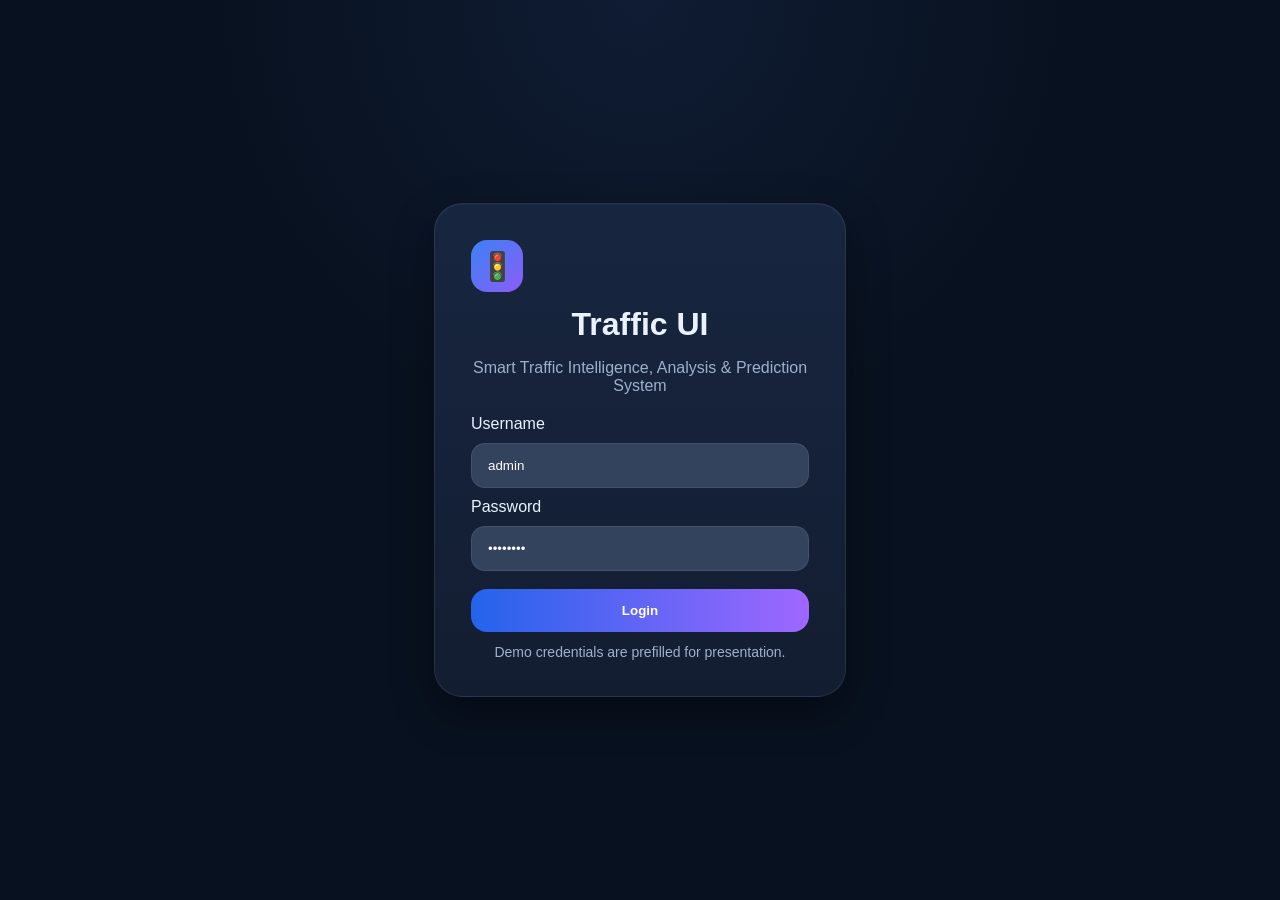
<file: Traffic/index.html>
<!DOCTYPE html>
<html lang="en">
<head>
  <meta charset="UTF-8" />
  <meta name="viewport" content="width=device-width, initial-scale=1.0" />
  <title>Traffic UI - Login</title>
  <link rel="stylesheet" href="style.css" />
</head>
<body class="login-body">
  <div class="login-wrap">
    <div class="login-card glass">
      <div class="logo-badge">🚦</div>
      <h1>Traffic UI</h1>
      <p>Smart Traffic Intelligence, Analysis & Prediction System</p>
      <form id="loginForm" class="login-form">
        <label>Username</label>
        <input type="text" id="username" value="admin" required />
        <label>Password</label>
        <input type="password" id="password" value="admin123" required />
        <button type="submit" class="btn btn-primary">Login</button>
      </form>
      <div class="login-note">Demo credentials are prefilled for presentation.</div>
    </div>
  </div>
  <script src="auth.js"></script>
</body>
</html>
</file>
<file: Traffic/style.css>
:root {
  --bg: #08111f;
  --panel: #162338;
  --panel-soft: #1b2940;
  --text: #eaf2ff;
  --muted: #9db1cc;
  --border: rgba(255,255,255,0.08);
  --blue1: #2463eb;
  --blue2: #3f8cff;
  --green1: #0fa37f;
  --green2: #1bc67e;
  --purple1: #7c3aed;
  --purple2: #9f67ff;
  --orange1: #d97706;
  --orange2: #f59e0b;
}
* { box-sizing: border-box; }
body {
  margin: 0;
  font-family: Inter, Segoe UI, Arial, sans-serif;
  color: var(--text);
  background: radial-gradient(circle at top, #0f1c33, var(--bg) 40%);
}
.login-body { min-height: 100vh; display:flex; align-items:center; justify-content:center; }
.login-wrap { width: 100%; max-width: 460px; padding: 24px; }
.glass {
  background: linear-gradient(180deg, rgba(24,39,65,.96), rgba(20,31,51,.95));
  border: 1px solid var(--border);
  box-shadow: 0 16px 40px rgba(0,0,0,.35), inset 0 1px 0 rgba(255,255,255,.03);
}
.login-card {
  border-radius: 28px; padding: 36px; text-align: center;
}
.logo-badge, .logo {
  width: 52px; height: 52px; border-radius: 16px; display:grid; place-items:center;
  background: linear-gradient(135deg, #3b82f6, #8b5cf6); font-size: 28px;
}
.login-card h1 { margin: 14px 0 8px; }
.login-card p { color: var(--muted); }
.login-form { display:grid; gap:10px; text-align:left; margin-top: 20px; }
.login-form input, select {
  width:100%; padding:14px 16px; border-radius: 14px; background:#33435d; color:white;
  border: 1px solid rgba(255,255,255,0.08); outline:none;
}
.btn {
  border:none; cursor:pointer; border-radius:16px; padding:14px 18px; color:white; font-weight:700;
  margin-top: 8px; width:100%;
}
.btn-primary { background: linear-gradient(90deg, var(--blue1), var(--purple2)); }
.btn-green { background: linear-gradient(90deg, var(--green1), var(--green2)); }
.btn-purple { background: linear-gradient(90deg, #4f8ef7, #8b5cf6); }
.login-note { color: var(--muted); margin-top: 12px; font-size: 14px; }
.layout { display:flex; min-height:100vh; gap:18px; padding: 6px 10px; }
.sidebar {
  width: 245px; border-radius: 22px; padding: 18px 14px; position: sticky; top: 6px; height: calc(100vh - 12px); overflow:auto;
}
.sidebar-head { display:flex; gap:12px; align-items:center; margin-bottom: 12px; }
.sidebar-head h2 { margin:0; font-size: 22px; }
.sidebar-head p { margin:4px 0 0; color:var(--muted); font-size:14px; }
.side-card {
  background: rgba(255,255,255,0.04); border:1px solid var(--border); border-radius: 20px; padding: 14px; margin-bottom: 12px;
}
.side-card h3 { margin:0 0 12px; font-size: 18px; }
.nav-link {
  display:block; color: var(--text); text-decoration:none; padding: 12px 14px; background: rgba(255,255,255,0.04);
  border-radius: 14px; margin-bottom: 8px; border:1px solid transparent;
}
.nav-link.active { border-color: rgba(255,255,255,.18); }
.side-card label { display:block; margin:12px 0 6px; font-weight:600; }
.notes-card p { color: var(--muted); line-height: 1.55; }
.main-area { flex:1; padding: 4px 8px 20px 0; }
.hero { border-radius: 26px; padding: 22px 28px; margin-bottom: 16px; }
.hero h1 { margin: 0 0 8px; font-size: 30px; }
.hero p { margin: 0; color: var(--muted); font-size: 18px; }
.kpi-grid {
  display:grid; grid-template-columns: repeat(4, 1fr); gap: 14px; margin-bottom: 16px;
}
.kpi {
  padding: 18px 22px; border-radius: 24px; min-height: 92px; display:flex; flex-direction:column; justify-content:center;
}
.kpi span { opacity:.95; font-weight:600; }
.kpi strong { font-size: 30px; margin-top: 6px; }
.blue { background: linear-gradient(90deg, var(--blue1), var(--blue2)); }
.green { background: linear-gradient(90deg, var(--green1), var(--green2)); }
.purple { background: linear-gradient(90deg, var(--purple1), var(--purple2)); }
.orange { background: linear-gradient(90deg, var(--orange1), var(--orange2)); }
.two-col { display:grid; grid-template-columns: 1fr 1fr; gap:16px; margin-bottom:16px; }
.panel {
  border-radius: 28px; padding: 18px 18px 14px;
}
.panel-head { display:flex; justify-content:space-between; align-items:center; margin-bottom: 8px; }
.panel-head h2 { margin:0; font-size: 24px; }
.panel-head span { color: var(--muted); }
.panel canvas { width:100% !important; height: 240px !important; }
.summary-list { display:grid; gap: 10px; }
.summary-item, .summary-box {
  background: rgba(255,255,255,0.04); border:1px solid var(--border); border-radius:18px; padding: 16px;
}
.summary-item { display:flex; justify-content:space-between; font-weight:700; }
.summary-box p { margin: 10px 0; color: #d6e5ff; }
.details-grid {
  display:grid; grid-template-columns: 1fr 1fr; gap: 16px; padding-bottom: 16px;
}
.full { grid-column: 1 / -1; }
.panel ul { margin: 0; padding-left: 20px; line-height: 1.8; color:#dbe7fb; }
.panel li { margin-bottom: 6px; }
.workflow-item { padding: 14px 0; border-bottom: 1px solid var(--border); }
.workflow-item:last-child { border-bottom: none; }
.workflow-item p { margin:8px 0 0; color:#d8e5fa; line-height: 1.65; }
.tag-row { display:flex; flex-wrap:wrap; gap:10px; }
.chip {
  background: linear-gradient(90deg, #2d56d2, #18b57c); border-radius: 999px; padding: 10px 14px; font-weight:700;
}
@media (max-width: 1100px) {
  .layout { flex-direction: column; }
  .sidebar { width: 100%; position: static; height:auto; }
  .kpi-grid, .two-col, .details-grid { grid-template-columns: 1fr; }
}
</file>
